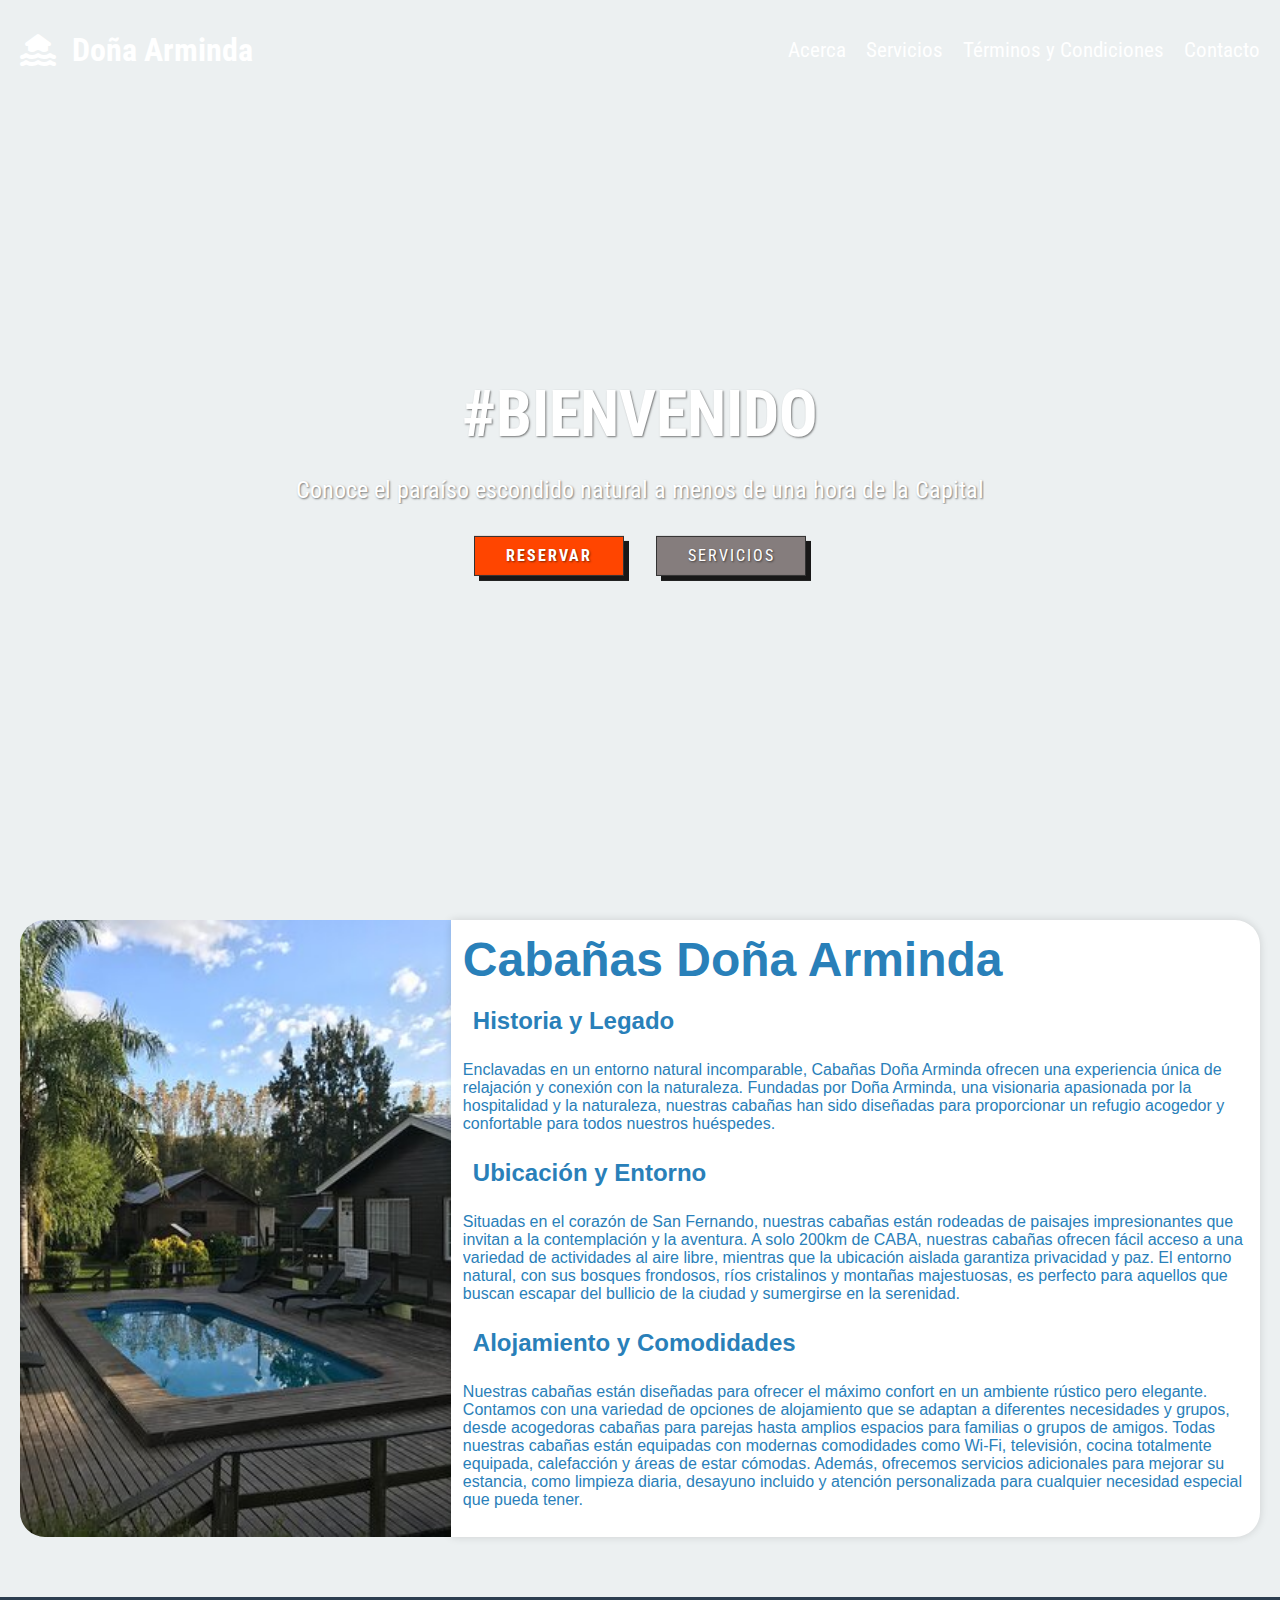
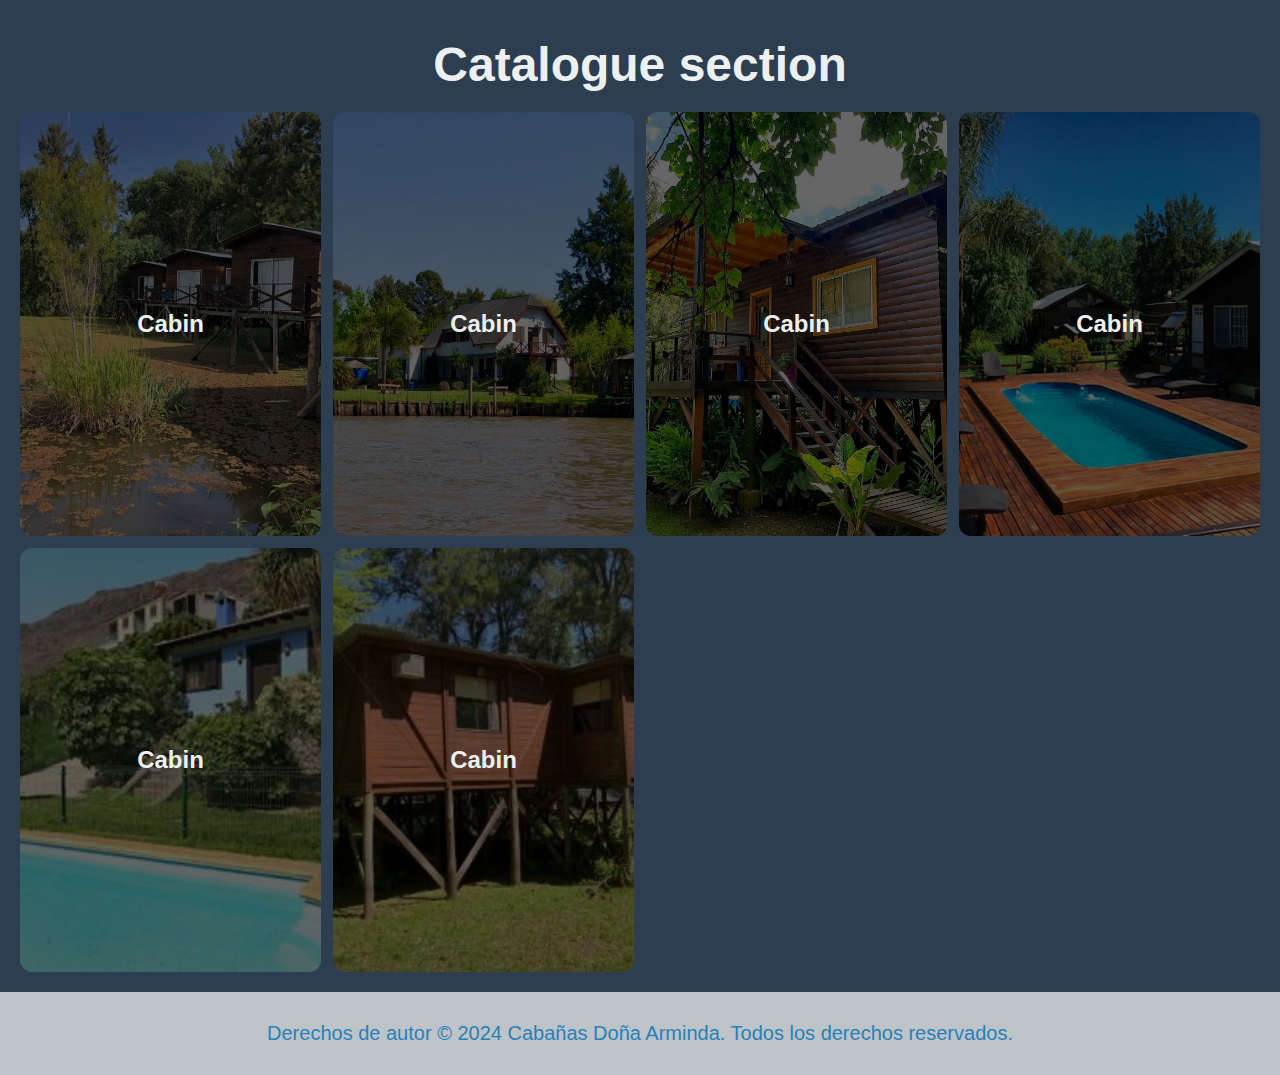
<file: index.html>
<!DOCTYPE html>
<html lang="en">

<head>
    <meta charset="UTF-8">
    <meta name="viewport" content="width=device-width, initial-scale=1.0">
    <title>Cabañas Doña Arminda</title>
    <link rel="stylesheet" href="css/style.css">
    <link rel="stylesheet" href="https://cdnjs.cloudflare.com/ajax/libs/font-awesome/6.4.0/css/all.min.css" />
    <link rel="icon" href="img/logo.png" sizes="32x32" type="img/png">
</head>

<body>
    <header class="header">

        <!--BARRA DE NAVEGACION (Hamburger Menu)-->
        <nav class="navbar">
            <a href="index.html" class="logo">
                <i class="fa-solid fa-house-flood-water"></i>
                <h1>Doña Arminda</h1>
            </a>
            <ul class="nav-links">
                <li><a href="acerca.html">Acerca</a></li>
                <li><a href="#profile">Servicios</a></li>
                <li><a href="terminos.html">Términos y Condiciones</a></li>
                <li><a href="contact.html">Contacto</a></li>
            </ul>
            <div class="burger-menu">
                <div class="burger-line"></div>
                <div class="burger-line"></div>
                <div class="burger-line"></div>
            </div>
            <ul class="mobile-nav-links">
                <li><a href="acerca.html">Acerca</a></li>
                <li><a href="#profile">Servicios</a></li>
                <li><a href="terminos.html">Términos y Condiciones</a></li>
                <li><a href="contact.html">Contacto</a></li>
            </ul>
        </nav>
        <!--Fin NavBar-->

    </header>

    <main>

        <!--HERO SECTION (Slider)-->
        <section class="hero-container">
            <div class="hero-image"></div>
            <div class="hero-image"></div>
            <div class="hero-image"></div>
            <div class="hero-image"></div>
            <div class="hero-text">
                <h2>#Bienvenido</h2>
                <p>Conoce el paraíso escondido natural a menos de una hora de la Capital</p>
                <div class="buttons">
                    <a href="contact.html" class="active">Reservar</a>
                    <a href="#profile" class="desactive">Servicios</a>
                </div>
            </div>
        </section>
        <!--Fin HERO SECTION (Slider)-->

        <section class="profile" id="profile">
            <div class="profile__wrapper">
                <div class="profile__img-container">
                    <img src="img/IMG  (0).jpeg" alt="Imagen" class="profile__img">
                </div>
                <div class="profile__data-container">
                    <div class="profile__data">
                        <div class="profile__description">
                            <h1 class="profile__description-title">Cabañas Doña Arminda</h1>
                            <h2>Historia y Legado</h2>
                            <p>Enclavadas en un entorno natural incomparable, Cabañas Doña Arminda ofrecen una
                                experiencia
                                única de relajación y conexión con la naturaleza. Fundadas por Doña Arminda, una
                                visionaria
                                apasionada por la hospitalidad y la naturaleza, nuestras cabañas han sido diseñadas para
                                proporcionar un refugio acogedor y confortable para todos nuestros huéspedes.</p>
                            <h2>Ubicación y Entorno</h2>
                            <p>Situadas en el corazón de San Fernando, nuestras cabañas están rodeadas de paisajes
                                impresionantes que invitan a la contemplación y la aventura. A solo 200km de CABA,
                                nuestras
                                cabañas ofrecen fácil acceso a una variedad de actividades al aire libre, mientras que
                                la
                                ubicación aislada garantiza privacidad y paz. El entorno natural, con sus bosques
                                frondosos,
                                ríos cristalinos y montañas majestuosas, es perfecto para aquellos que buscan escapar
                                del
                                bullicio de la ciudad y sumergirse en la serenidad.</p>
                            <h2>Alojamiento y Comodidades</h2>
                            <p>Nuestras cabañas están diseñadas para ofrecer el máximo confort en un ambiente rústico
                                pero
                                elegante. Contamos con una variedad de opciones de alojamiento que se adaptan a
                                diferentes
                                necesidades y grupos, desde acogedoras cabañas para parejas hasta amplios espacios para
                                familias o grupos de amigos. Todas nuestras cabañas están equipadas con modernas
                                comodidades
                                como Wi-Fi, televisión, cocina totalmente equipada, calefacción y áreas de estar
                                cómodas.
                                Además, ofrecemos servicios adicionales para mejorar su estancia, como limpieza diaria,
                                desayuno incluido y atención personalizada para cualquier necesidad especial que pueda
                                tener.</p>
                        </div>
                    </div>
                </div>
            </div>
        </section>

        <section class="catalogue" id="catalogue">
            <h2 class="catalogue__title">Catalogue section</h2>
            <div class="catalogue__cabins-container">
                <div class="catalogue__cabin">
                    <h2 class="catalogue__cabin-name">Cabin</h2>
                </div>
                <div class="catalogue__cabin">
                    <h2 class="catalogue__cabin-name">Cabin</h2>
                </div>
                <div class="catalogue__cabin">
                    <h2 class="catalogue__cabin-name">Cabin</h2>
                </div>
                <div class="catalogue__cabin">
                    <h2 class="catalogue__cabin-name">Cabin</h2>
                </div>
                <div class="catalogue__cabin">
                    <h2 class="catalogue__cabin-name">Cabin</h2>
                </div>
                <div class="catalogue__cabin">
                    <h2 class="catalogue__cabin-name">Cabin</h2>
                </div>
            </div>
        </section>

    </main>

    <footer>
        <p>Derechos de autor © 2024 Cabañas Doña Arminda. Todos los derechos reservados.</p>
    </footer>

    <script src="script.js"></script>
    <script>
        window.addEventListener('scroll', makeNavbarStickyForIndex);
    </script>

</body>

</html>
</file>
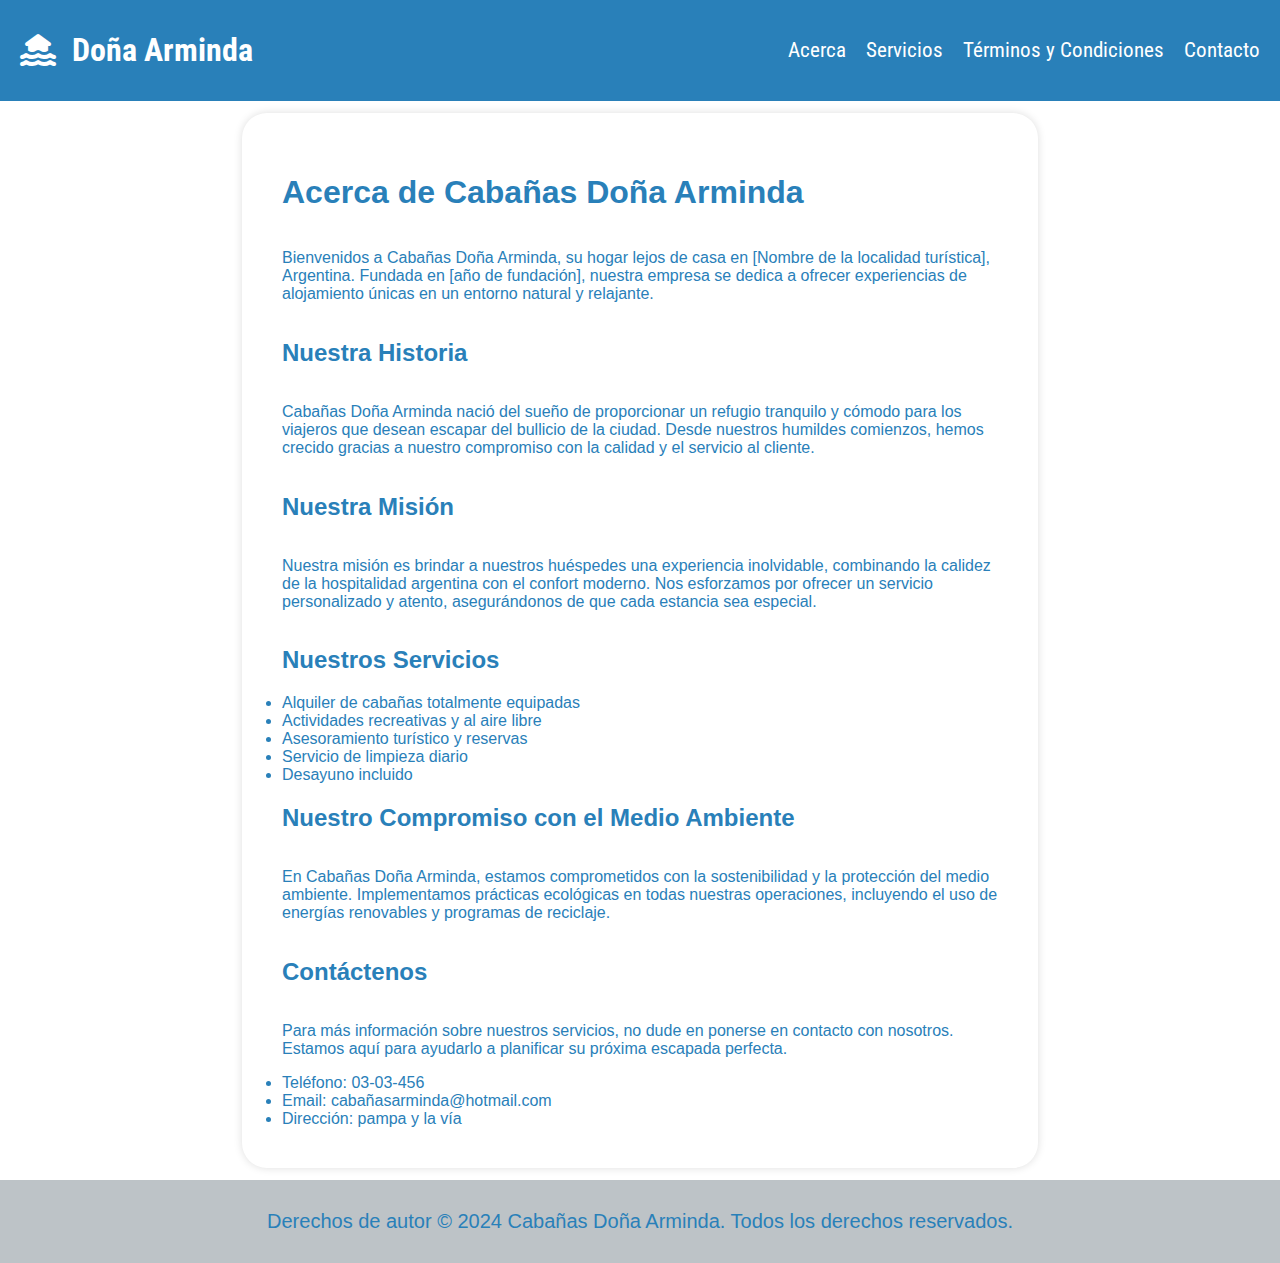
<file: acerca.html>
<!DOCTYPE html>
<html lang="es">

<head>
    <meta charset="UTF-8">
    <meta name="viewport" content="width=device-width, initial-scale=1.0">
    <link rel="stylesheet" href="css/style.css">
    <link rel="stylesheet" href="https://cdnjs.cloudflare.com/ajax/libs/font-awesome/6.4.0/css/all.min.css" />
    <link rel="icon" href="img/logo.png" sizes="32x32" type="img/png">
    <title>Acerca de Cabañas Doña Arminda</title>
</head>

<body>
    <header class="header">
        <!--BARRA DE NAVEGACION (Hamburger Menu)-->
        <nav class="navbar">
            <a href="index.html" class="logo">
                <i class="fa-solid fa-house-flood-water"></i>
                <h1>Doña Arminda</h1>
            </a>
            <ul class="nav-links">
                <li><a href="acerca.html">Acerca</a></li>
                <li><a href="index.html#profile">Servicios</a></li>
                <li><a href="terminos.html">Términos y Condiciones</a></li>
                <li><a href="contact.html">Contacto</a></li>
            </ul>
            <div class="burger-menu">
                <div class="burger-line"></div>
                <div class="burger-line"></div>
                <div class="burger-line"></div>
            </div>
            <ul class="mobile-nav-links">
                <li><a href="acerca.html">Acerca</a></li>
                <li><a href="index.html#profile">Servicios</a></li>
                <li><a href="terminos.html">Términos y Condiciones</a></li>
                <li><a href="contact.html">Contacto</a></li>
            </ul>
        </nav>
        <!--Fin NavBar-->
    </header>
    <main class="acerca" id="acerca">
        <div class="acerca__wrapper">
            <div class="acerca__data-container">
                <div class="acerca__data">
                    <h1>Acerca de Cabañas Doña Arminda</h1>
                    <p>Bienvenidos a Cabañas Doña Arminda, su hogar lejos de casa en [Nombre de la localidad turística],
                        Argentina. Fundada en [año de fundación], nuestra empresa se dedica a ofrecer experiencias de
                        alojamiento únicas en un entorno natural y relajante.</p>

                    <h2>Nuestra Historia</h2>
                    <p>Cabañas Doña Arminda nació del sueño de proporcionar un refugio tranquilo y cómodo para los
                        viajeros que desean escapar del bullicio de la ciudad. Desde nuestros humildes comienzos, hemos
                        crecido gracias a nuestro compromiso con la calidad y el servicio al cliente.</p>

                    <h2>Nuestra Misión</h2>
                    <p>Nuestra misión es brindar a nuestros huéspedes una experiencia inolvidable, combinando la calidez
                        de la hospitalidad argentina con el confort moderno. Nos esforzamos por ofrecer un servicio
                        personalizado y atento, asegurándonos de que cada estancia sea especial.</p>

                    <h2>Nuestros Servicios</h2>
                    <ul>
                        <li>Alquiler de cabañas totalmente equipadas</li>
                        <li>Actividades recreativas y al aire libre</li>
                        <li>Asesoramiento turístico y reservas</li>
                        <li>Servicio de limpieza diario</li>
                        <li>Desayuno incluido</li>
                    </ul>

                    <h2>Nuestro Compromiso con el Medio Ambiente</h2>
                    <p>En Cabañas Doña Arminda, estamos comprometidos con la sostenibilidad y la protección del medio
                        ambiente. Implementamos prácticas ecológicas en todas nuestras operaciones, incluyendo el uso de
                        energías renovables y programas de reciclaje.</p>

                    <h2>Contáctenos</h2>
                    <p>Para más información sobre nuestros servicios, no dude en ponerse en contacto con nosotros.
                        Estamos aquí para ayudarlo a planificar su próxima escapada perfecta.</p>
                    <ul>
                        <li>Teléfono: 03-03-456</li>
                        <li>Email: cabañasarminda@hotmail.com</li>
                        <li>Dirección: pampa y la vía</li>
                    </ul>
                </div>
            </div>
        </div>
    </main>
    <footer>
        <p>Derechos de autor © 2024 Cabañas Doña Arminda. Todos los derechos reservados.</p>
    </footer>

    <script src="script.js"></script>
    <script>
        window.addEventListener('load', makeNavbarFixedForOtherPages);
    </script>
    
</body>

</html>
</file>
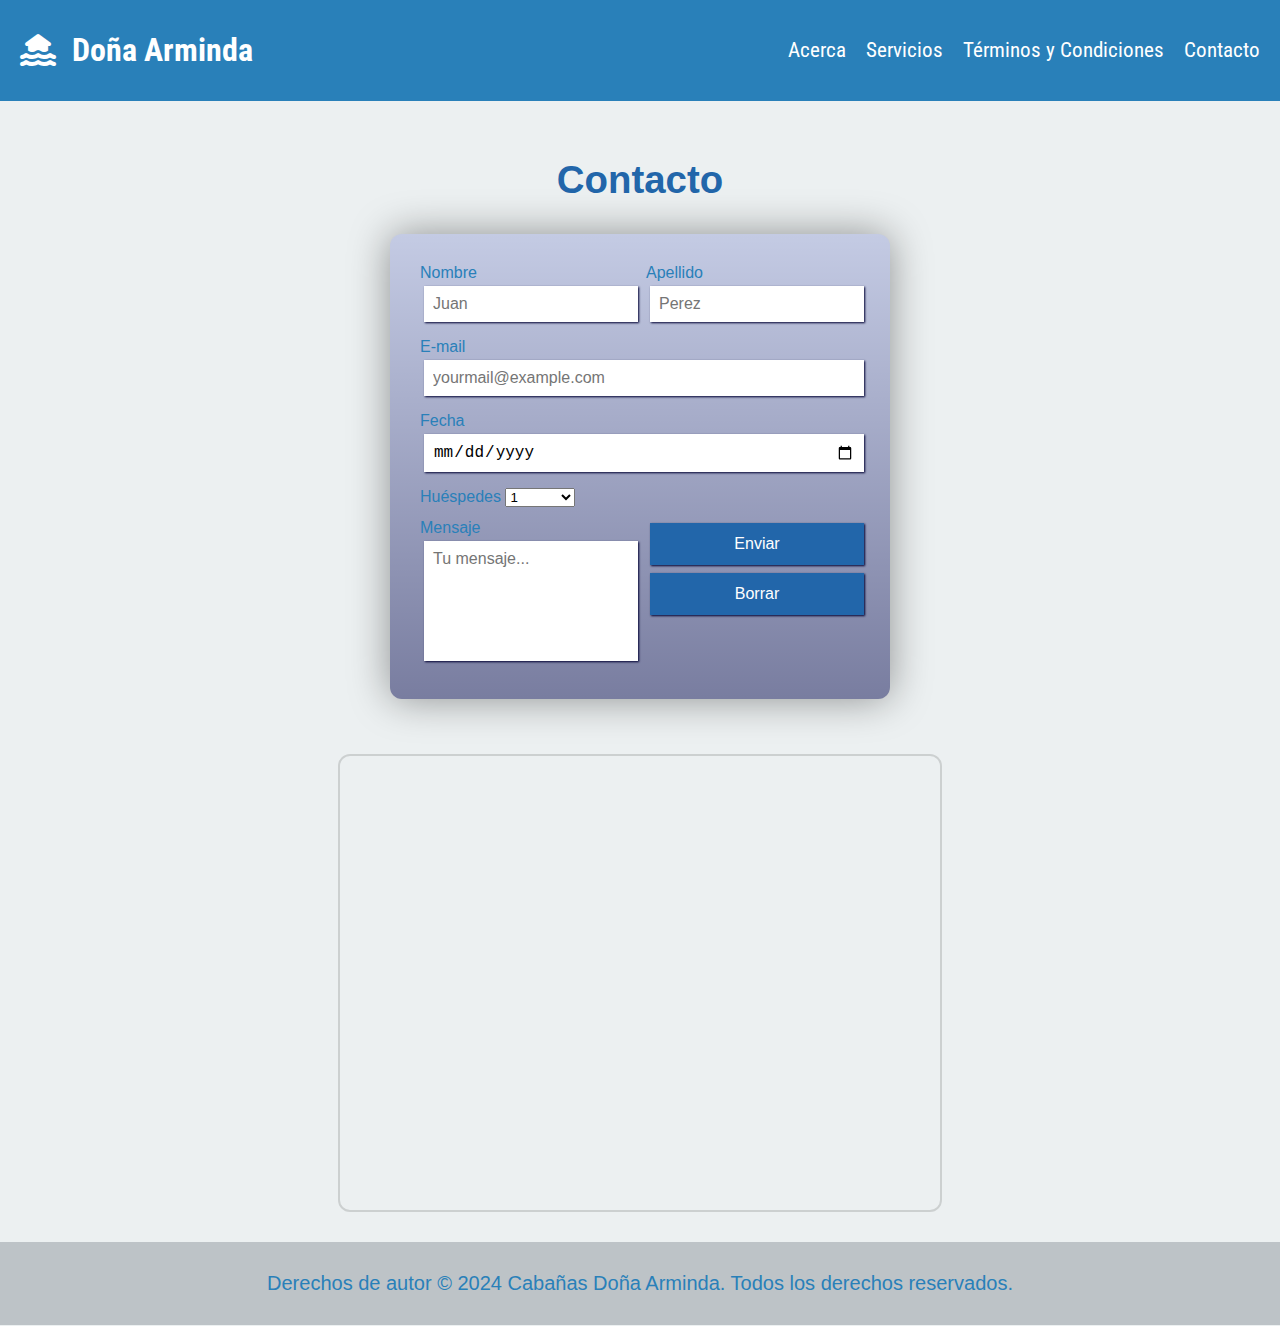
<file: contact.html>
<!DOCTYPE html>
<html lang="es">

<head>
    <meta charset="UTF-8">
    <meta name="viewport" content="width=device-width, initial-scale=1.0">
    <link rel="stylesheet" href="css/style.css">
    <link rel="stylesheet" href="https://cdnjs.cloudflare.com/ajax/libs/font-awesome/6.4.0/css/all.min.css" />
    <link rel="icon" href="img/logo.png" sizes="32x32" type="img/png">
    <title>Contacto - Cabañas Doña Arminda</title>
</head>

<body>
    <header class="header">

        <nav class="navbar">
            <a href="index.html" class="logo">
                <i class="fa-solid fa-house-flood-water"></i>
                <h1>Doña Arminda</h1>
            </a>
            <ul class="nav-links">
                <li><a href="acerca.html">Acerca</a></li>
                <li><a href="index.html#profile">Servicios</a></li>
                <li><a href="terminos.html">Términos y Condiciones</a></li>
                <li><a href="contact.html">Contacto</a></li>
            </ul>
            <div class="burger-menu">
                <div class="burger-line"></div>
                <div class="burger-line"></div>
                <div class="burger-line"></div>
            </div>
            <ul class="mobile-nav-links">
                <li><a href="acerca.html">Acerca</a></li>
                <li><a href="index.html#profile">Servicios</a></li>
                <li><a href="terminos.html">Términos y Condiciones</a></li>
                <li><a href="contact.html">Contacto</a></li>
            </ul>
        </nav>

    </header>
    <main class="contacto" id="contacto">
        <div class="contacto__wrapper">
            <section class="form" id="form">
                <h2 class="form__title" id="contact">Contacto</h2>
                <form class="form__form" id="contactForm">
                    <div class="form__input-container">
                        <label for="name">Nombre
                            <input type="text" id="name" name="name" placeholder="Juan" required>
                        </label>
                    </div>
                    <div class="form__input-container">
                        <label for="lastname">Apellido
                            <input type="text" id="lastname" name="lastname" placeholder="Perez" required>
                        </label>
                    </div>
                    <div class="form__input-container">
                        <label for="email">E-mail
                            <input type="email" id="email" name="email" placeholder="yourmail@example.com" required>
                        </label>
                    </div>
                    <div class="form__input-container">
                        <label for="date">Fecha
                            <input type="date" id="date" name="date" placeholder="fecha" required>
                        </label>
                    </div>
                    <div class="form__input-container">
                        <label>Huéspedes
                            <select name="select">
                                <option value="value1" selected>1</option>
                                <option value="value2">2</option>
                                <option value="value3">3 o más</option>
                            </select>
                        </label>
                    </div>
                    <div class="form__input-container">
                        <label for="message">Mensaje
                            <textarea id="message" name="message" placeholder="Tu mensaje..." required></textarea>
                        </label>
                    </div>

                    <div class="form__input-container">
                        <input type="submit" value="Enviar">
                        <input type="reset" value="Borrar">
                    </div>
                </form>
            </section>
        </div>

        <section class="map">
            <div class="map__content">
                <iframe
                    src="https://www.google.com/maps/embed?pb=!1m18!1m12!1m3!1d3151.835434509315!2d144.95565151531574!3d-37.81731397975178!2m3!1f0!2f0!3f0!3m2!1i1024!2i768!4f13.1!3m3!1m2!1s0x6ad642af0f11fd81%3A0xf577c9b3dcf1c5a!2sFlinders%20St%20Station!5e0!3m2!1sen!2sau!4v1626012602937!5m2!1sen!2sau"
                    width="600" height="450" style="border:0;" allowfullscreen="" loading="lazy"></iframe>
            </div>
        </section>
    </main>
    <footer>
        <p>Derechos de autor © 2024 Cabañas Doña Arminda. Todos los derechos reservados.</p>
    </footer>
    <script>
        document.getElementById('contactForm').addEventListener('submit', function (event) {
            event.preventDefault();
            let name = document.getElementById('name').value;
            let lastname = document.getElementById('lastname').value;
            let email = document.getElementById('email').value;
            let date = document.getElementById('date').value;
            let message = document.getElementById('message').value;

            if (name && lastname && email && date && message) {
                alert('Formulario enviado correctamente.');

                // Aquí se puede agregar el código para enviar el formulario a un servidor
            } else {
                alert('Por favor, complete todos los campos.');
            }
        });
    </script>

    <script src="script.js"></script>
    <script>
        window.addEventListener('load', makeNavbarFixedForOtherPages);
    </script>
</body>

</html>
</file>
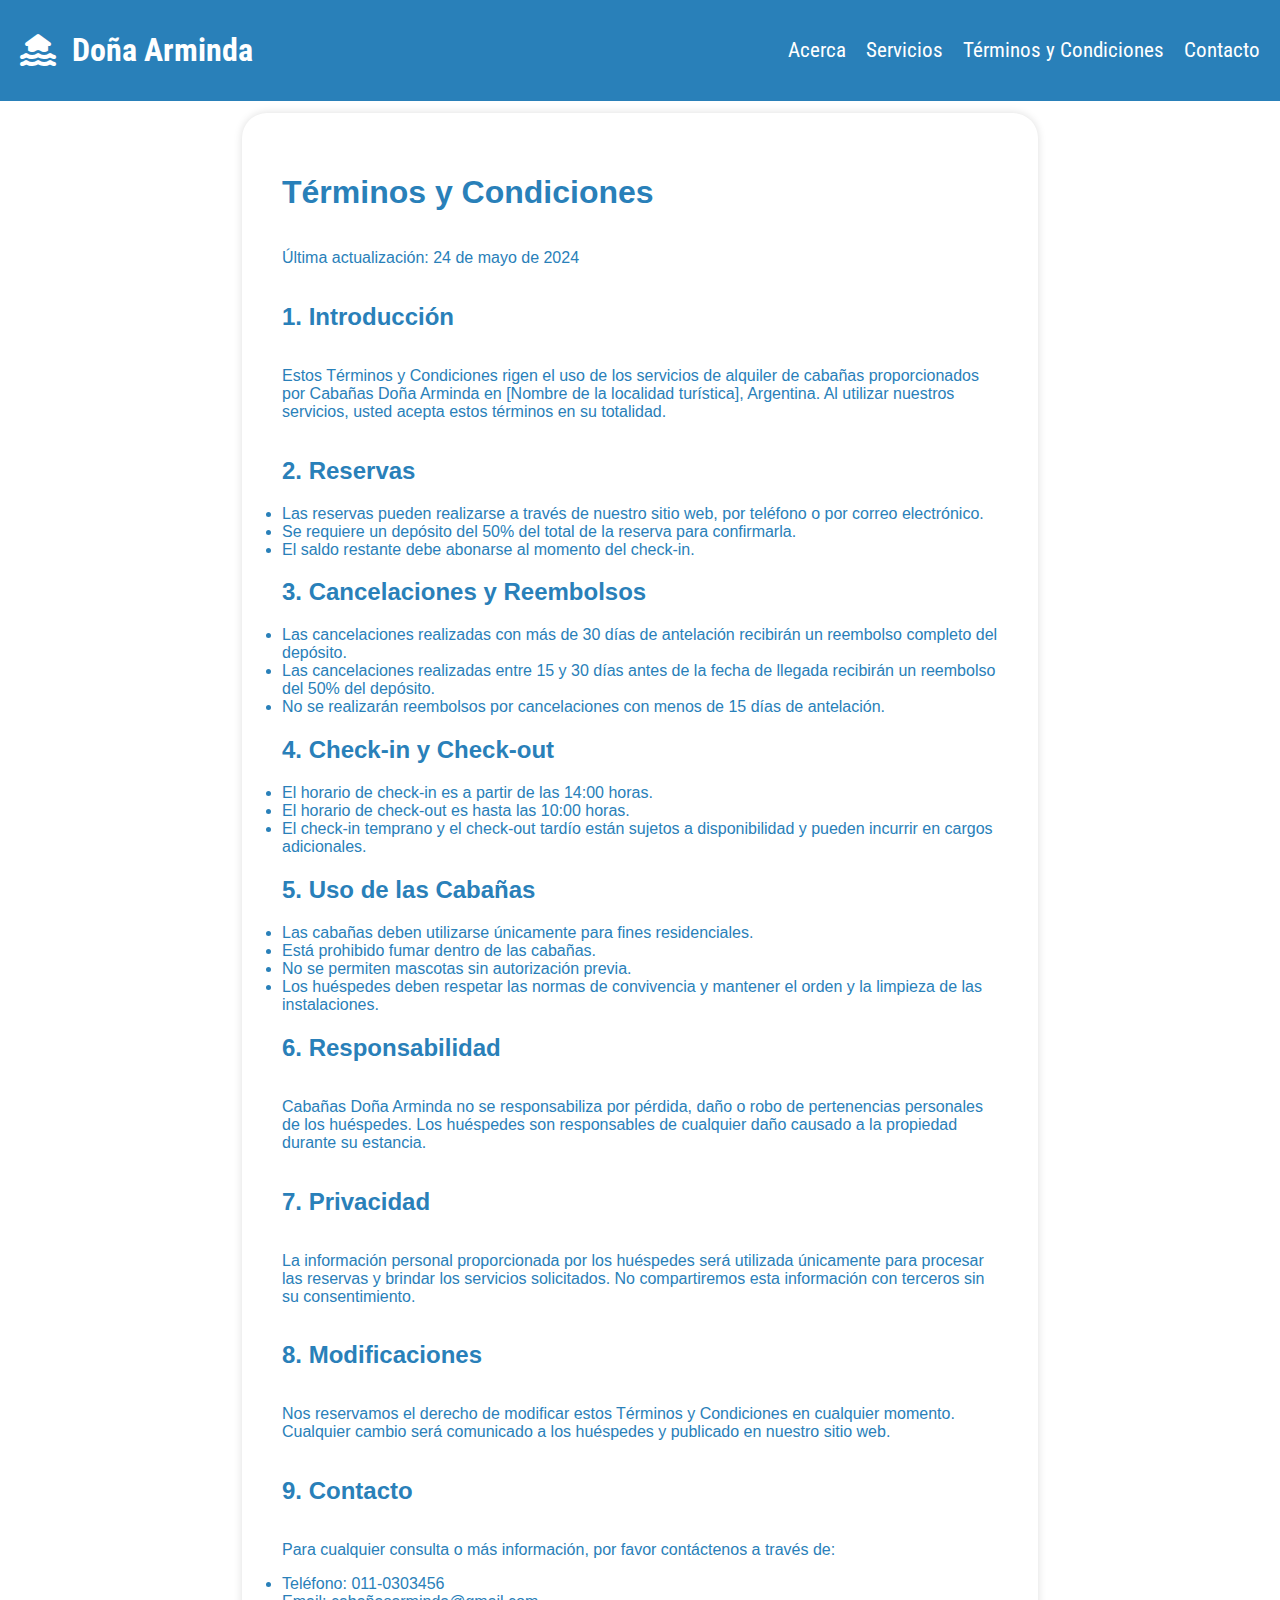
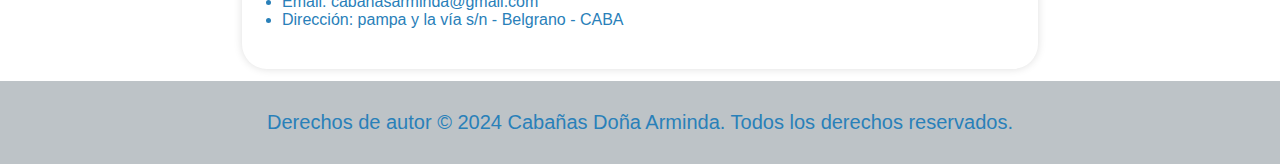
<file: terminos.html>
<!DOCTYPE html>
<html lang="es">

<head>
    <meta charset="UTF-8">
    <meta name="viewport" content="width=device-width, initial-scale=1.0">
    <link rel="stylesheet" href="css/style.css">
    <link rel="stylesheet" href="https://cdnjs.cloudflare.com/ajax/libs/font-awesome/6.4.0/css/all.min.css" />
    <link rel="icon" href="img/logo.png" sizes="32x32" type="img/png">
    <title>Términos y Condiciones - Cabañas Doña Arminda</title>
</head>

<body>
    <header class="header">
        <!--BARRA DE NAVEGACION (Hamburger Menu)-->
        <nav class="navbar">
            <a href="index.html" class="logo">
                <i class="fa-solid fa-house-flood-water"></i>
                <h1>Doña Arminda</h1>
            </a>
            <ul class="nav-links">
                <li><a href="acerca.html">Acerca</a></li>
                <li><a href="index.html#profile">Servicios</a></li>
                <li><a href="terminos.html">Términos y Condiciones</a></li>
                <li><a href="contact.html">Contacto</a></li>
            </ul>
            <div class="burger-menu">
                <div class="burger-line"></div>
                <div class="burger-line"></div>
                <div class="burger-line"></div>
            </div>
            <ul class="mobile-nav-links">
                <li><a href="acerca.html">Acerca</a></li>
                <li><a href="index.html#profile">Servicios</a></li>
                <li><a href="terminos.html">Términos y Condiciones</a></li>
                <li><a href="contact.html">Contacto</a></li>
            </ul>
        </nav>
        <!--Fin NavBar-->
    </header>
    <main class="terminos" id="terminos">
        <div class="terminos__wrapper">
            <div class="terminos__data-container">
                <div class="terminos__data">
                    <h1>Términos y Condiciones</h1>
                    <p>Última actualización: 24 de mayo de 2024</p>

                    <h2>1. Introducción</h2>
                    <p>Estos Términos y Condiciones rigen el uso de los servicios de alquiler de cabañas proporcionados
                        por Cabañas Doña Arminda en [Nombre de la localidad turística], Argentina. Al utilizar nuestros
                        servicios, usted acepta estos términos en su totalidad.</p>

                    <h2>2. Reservas</h2>
                    <ul>
                        <li>Las reservas pueden realizarse a través de nuestro sitio web, por teléfono o por correo
                            electrónico.</li>
                        <li>Se requiere un depósito del 50% del total de la reserva para confirmarla.</li>
                        <li>El saldo restante debe abonarse al momento del check-in.</li>
                    </ul>

                    <h2>3. Cancelaciones y Reembolsos</h2>
                    <ul>
                        <li>Las cancelaciones realizadas con más de 30 días de antelación recibirán un reembolso
                            completo del depósito.</li>
                        <li>Las cancelaciones realizadas entre 15 y 30 días antes de la fecha de llegada recibirán un
                            reembolso del 50% del depósito.</li>
                        <li>No se realizarán reembolsos por cancelaciones con menos de 15 días de antelación.</li>
                    </ul>

                    <h2>4. Check-in y Check-out</h2>
                    <ul>
                        <li>El horario de check-in es a partir de las 14:00 horas.</li>
                        <li>El horario de check-out es hasta las 10:00 horas.</li>
                        <li>El check-in temprano y el check-out tardío están sujetos a disponibilidad y pueden incurrir
                            en cargos adicionales.</li>
                    </ul>

                    <h2>5. Uso de las Cabañas</h2>
                    <ul>
                        <li>Las cabañas deben utilizarse únicamente para fines residenciales.</li>
                        <li>Está prohibido fumar dentro de las cabañas.</li>
                        <li>No se permiten mascotas sin autorización previa.</li>
                        <li>Los huéspedes deben respetar las normas de convivencia y mantener el orden y la limpieza de
                            las instalaciones.</li>
                    </ul>

                    <h2>6. Responsabilidad</h2>
                    <p>Cabañas Doña Arminda no se responsabiliza por pérdida, daño o robo de pertenencias personales de
                        los huéspedes. Los huéspedes son responsables de cualquier daño causado a la propiedad durante
                        su estancia.</p>

                    <h2>7. Privacidad</h2>
                    <p>La información personal proporcionada por los huéspedes será utilizada únicamente para procesar
                        las reservas y brindar los servicios solicitados. No compartiremos esta información con terceros
                        sin su consentimiento.</p>

                    <h2>8. Modificaciones</h2>
                    <p>Nos reservamos el derecho de modificar estos Términos y Condiciones en cualquier momento.
                        Cualquier cambio será comunicado a los huéspedes y publicado en nuestro sitio web.</p>

                    <h2>9. Contacto</h2>
                    <p>Para cualquier consulta o más información, por favor contáctenos a través de:</p>
                    <ul>
                        <li>Teléfono: 011-0303456</li>
                        <li>Email: cabañasarminda@gmail.com</li>
                        <li>Dirección: pampa y la vía s/n - Belgrano - CABA</li>
                    </ul>
                </div>
            </div>
        </div>
    </main>
    <footer>
        <p>Derechos de autor © 2024 Cabañas Doña Arminda. Todos los derechos reservados.</p>
    </footer>
    <script src="script.js"></script>
    <script>
        window.addEventListener('load', makeNavbarFixedForOtherPages);
    </script>
</body>

</html>
</file>
<file: css/style.css>
/*Fuentes*/
@import url('https://fonts.googleapis.com/css2?family=Roboto+Condensed:ital,wght@0,100..900;1,100..900&display=swap');

/* Reset General*/

* {
    box-sizing: border-box;
    scroll-behavior: smooth;
}

body {
    font-family: sans-serif;
    background-color: #ecf0f1;
    color: #2980b9;
}

body,
div,
ul,
nav,
header,
footer,
a,
li,
label {
    margin: 0;
    padding: 0;
}

/* ---- Estilos de NAVBAR ----*/

.navbar {
    font-family: "Roboto Condensed", sans-serif;
    display: flex;
    justify-content: space-between;
    align-items: center;
    width: 100%;
    z-index: 999;
    padding: 10px 20px;
    transition: transform 0.3s ease, background-color 0.3s ease;
    transform: translateY(0);
    background-color: transparent;
    position: absolute;
    top: 0;
    left: 0;
}

.navbar .logo,
.navbar .nav-links {
    display: flex;
    align-items: center;
}

.navbar .nav-links li {
    margin-left: 20px;
}

.navbar.sticky {
    position: fixed;
    top: 0;
    left: 0;
    background-color: #2980b9;
}

.navbar.transparent {
    background-color: transparent;
}

.navbar.scrolled {
    background-color: #2980b9;
}

.navbar.fixed-top {
    position: fixed;
    top: 0;
    left: 0;
    width: 100%;
    background-color: #2980b9;
}

.navbar.bg-solid {
    background-color: #2980b9;
}

.navbar.sticky .nav-links a {
    color: #fff;
}

.navbar.sticky .nav-links a:hover {
    color: grey;
}


.navbar.sticky .nav-links a {
    color: #fff;
}

.navbar.sticky .nav-links a:hover {
    color: grey;
}

.logo {
    text-decoration: none;
    color: #fff;
}

.logo i {
    font-size: 2rem;
    margin-right: 1rem;
}

.logo h1 {
    font-size: 2rem;
}

.nav-links {
    list-style: none;
    display: flex;
    justify-content: end;
}

.nav-links li {
    margin-left: 20px;
    font-size: 1.3rem;
}

.nav-links a {
    color: #fff;
    text-decoration: none;
    transition: color 0.3s ease;
}

.nav-links a:hover {
    color: orangered;
    font-weight: bold;
    text-shadow:
        2px 2px 0 #000000,
        4px 4px 10px rgba(0, 0, 0, 0.5);
}

.burger-menu {
    display: none;
    justify-self: end;
    cursor: pointer;
}

.burger-line {
    display: block;
    width: 25px;
    height: 3px;
    background-color: #fff;
    margin: 5px 0;
    transition: transform 0.3s ease-in-out;
}

.burger-menu.open .burger-line {
    display: none;
    opacity: 0;
}

.burger-menu.open {
    position: relative;
    z-index: 1;
}

.burger-menu.open::before,
.burger-menu.open::after {
    content: "";
    position: absolute;
    width: 25px;
    height: 3px;
    background-color: #fff;
    top: 50%;
    left: 50%;
    transform: translate(-50%, -50%);
    transition: transform 0.3s ease-in-out;
    z-index: 2;
}

.burger-menu.open::before {
    transform: translate(-50%, -50%) rotate(45deg);
}

.burger-menu.open::after {
    transform: translate(-50%, -50%) rotate(-45deg);
}

.mobile-nav-links {
    list-style: none;
    position: fixed;
    top: 60px;
    right: 0;
    width: 100%;
    background-color: #2980b9;
    padding: 20px;
    display: none;
    z-index: 99;
    transition: width 0.3s ease-in-out;
}

.mobile-nav-links.show {
    display: block;
}

.mobile-nav-links li {
    margin-bottom: 10px;
}

.mobile-nav-links a {
    color: #fff;
    text-decoration: none;
}

/* --- Estilo del HERO SECTION con Animacion ----*/

.hero-container {
    font-family: "Roboto Condensed", sans-serif;
    position: relative;
    width: 100%;
    height: 100vh;
    overflow: hidden;
}

.hero-image {
    position: absolute;
    top: 0;
    left: 0;
    width: 100%;
    height: 100%;
    background-size: cover;
    background-position: center;
    opacity: 0;
    animation: fade-in-out 20s infinite;
}

.hero-image:nth-child(1) {
    background-image: url('../img/hero-image-01.jpg');
    animation-delay: 0s;
}

.hero-image:nth-child(2) {
    background-image: url('../img/hero-image-02.jpg');
    animation-delay: 5s;
}

.hero-image:nth-child(3) {
    background-image: url('../img/hero-image-03.jpg');
    animation-delay: 10s;
}

.hero-image:nth-child(4) {
    background-image: url('../img/hero-image-04.jpg');
    animation-delay: 15s;
}

.hero-text {
    position: absolute;
    top: 50%;
    left: 50%;
    transform: translate(-50%, -50%);
    text-align: center;
    color: white;
    text-shadow: 1px 1px 2px rgba(0, 0, 0, 0.5);
    z-index: 1;
}

.hero-text h2 {
    font-size: 4rem;
    margin-bottom: 1rem;
    white-space: nowrap;
    overflow: hidden;
    text-overflow: ellipsis;
    text-transform: uppercase;
}

.hero-text p {
    font-size: 1.5rem;
    margin-bottom: 2rem;
    white-space: nowrap;
    overflow: hidden;
    text-overflow: ellipsis;
}

.hero-text .buttons {
    display: flex;
    justify-content: center;
}

.hero-text a {
    width: 150px;
    height: 40px;
    display: flex;
    justify-content: center;
    align-items: center;
    font-size: 1rem;
    border: 1px solid #333333;
    border-radius: 0px;
    cursor: pointer;
    margin: 0 1rem;
    overflow: hidden;
    text-decoration: none;
    text-overflow: ellipsis;
    line-height: 1;
    transition: 0.3s;
    box-shadow: 5px 5px 0px 0px rgb(24, 24, 24);
    text-transform: uppercase;
    letter-spacing: 2px;
}

.active {
    background-color: orangered;
    color: white;
    font-weight: bold;
}

.active:hover {
    background-color: #2980b9;
    color: white;
    box-shadow: 0 0 #333;
}

.desactive {
    background-color: #857d7d;
    color: #fff;
}

.desactive:hover {
    background-color: white;
    color: grey;
    box-shadow: 0 0 #333;
}

@keyframes fade-in-out {
    0% {
        opacity: 0;
        transform: scale(1);
    }

    10% {
        opacity: 1;
        transform: scale(1.1);
    }

    90% {
        opacity: 1;
        transform: scale(1.1);
    }

    100% {
        opacity: 0;
        transform: scale(1);
    }
}

/* MEDIA QUERIES */

@media (max-width: 991px) {
    .navbar .nav-links {
        display: none;
    }

    .burger-menu {
        display: flex;
    }
}

@media (min-width: 992px) {
    .burger-menu {
        display: none;
    }

    .mobile-nav-links {
        display: none;
    }
}
@media (max-width: 768px) {

    .logo {
        display: flex;
        align-items: center;
    }

    .logo i {
        font-size: 1.5rem;
    }

    .logo h1 {
        font-size: 1.5rem;
    }

    .nav-links {
        display: none;
    }

    .burger-menu {
        display: block;
        z-index: 101;
    }

    .hero-text h2 {
        font-size: 2rem;
    }

    .hero-text p {
        font-size: 1.2rem;
    }

    .hero-text button {
        font-size: 1rem;
        margin: 0 0.5rem;
    }
}

@media (max-width: 480px) and (orientation: portrait) {

    .logo i {
        font-size: 1rem;
    }

    .logo h1 {
        font-size: 1rem;
    }

    .nav-links {
        display: none;
    }

    .burger-menu {
        display: block;
    }

    .hero-text {
        width: 100%;
        text-align: center;
    }

    .hero-text h2 {
        font-size: 1.5rem;
    }

    .hero-text p {
        font-size: 0.8rem;
        margin-bottom: 0.5rem;
        white-space: normal;
        overflow-wrap: break-word;
    }

    .hero-text button {
        font-size: 0.9rem;
        margin: 0 0.25rem;
    }
}

/* ----------------------------- PROFILE content styles -------------------------------- */


.profile,
.acerca {
    container-name: profile;
    container-type: inline-size;
}

.profile__wrapper,
.acerca__wrapper,
.terminos__wrapper {
    display: flex;
    flex-direction: column;
    justify-content: center;
    background-color: #fff;
    max-width: 1400px;
}

.profile__data-container,
.acerca__data-container,
.terminos__data-container {
    max-width: 820px;
    padding: 12px;
    background-color: #fff;
    margin: auto;
}

.acerca__data,
.terminos__data {
    background-color: #fff;
    display: flex;
    flex-direction: column;
    padding: 40px;
    align-items: left;
    border-radius: 25px;
    box-shadow: 0px 0px 9px #0002;
}

.profile h1 {
    margin-bottom: 10px;
    color: #2980b9;
}

.profile h2,
h3,
h4 {
    margin: 10px;
    color: #2980b9;
}

.profile__img-container {
    display: flex;
    justify-content: center;
    max-height: 550px;
    overflow: hidden;
}

.profile__img {
    margin: auto;
    display: block;
    max-width: 100%;
    height: auto;
}

.profile__description {
    display: flex;
    flex-direction: column;
    justify-content: flex-start;
    overflow: hidden;
}

/* --------------------------------- PROFILE QUERIES ----------------------------- */

@container profile (min-width:56.25rem) {
    .profile__wrapper {
        flex-direction: row;
        padding: 20px;
        background-color: transparent;
        height: auto;
        margin: auto;
    }

    .profile__data-container {
        background-color: #fff;
        display: flex;
        flex-direction: column;
        align-items: center;
        border-radius: 0px 25px 25px 0px;
        box-shadow: 0px 0px 9px #0002;
    }

    .profile__description-title {
        margin-top: 0;
        font-size: 3rem;
        text-wrap: balance;
    }

    .profile__data {
        max-width: 820px;
    }

    .profile__img-container {
        max-height: initial;
        border-radius: 25px 0px 0px 25px;
        background-color: #2c3e50;
    }

    .profile__img {
        height: 100%;
        width: 450px;
        object-fit: cover;
    }
}

.catalogue {
    background-color: #2c3e50;
    color: #ecf0f1;
    min-height: 100vh;
    display: flex;
    flex-direction: column;
    text-align: center;
    justify-content: space-evenly;
    margin-top: 40px;
    container-name: portfolio;
    container-type: inline-size;
}

.catalogue h2 {
    color: #ecf0f1;
}

.catalogue__title {
    font-size: 3rem;
    margin-bottom: 0;
}

.catalogue__cabins-container {
    display: grid;
    grid-template-columns: 1fr;
    max-width: 1300px;
    margin: auto;
    width: 100%;
    gap: 12px;
    padding: 20px;
    min-height: 100vh;
}

.catalogue__cabin {
    background-image: linear-gradient(#0009, #0009);
    background-position: center;
    background-size: cover;
    display: grid;
    place-content: center;
    border-radius: 12px;
}

.catalogue__cabin:hover {
    opacity: 0.74;
    outline: 2px solid #fff7;
}

.catalogue__cabin:first-child {
    background-image: linear-gradient(#0009, #0009), url('../img/IMG\ \ \(1\).jpeg');
}

.catalogue__cabin:nth-child(2) {
    background-image: linear-gradient(#0009, #0009), url('../img/IMG\ \ \(2\).jpeg');
}

.catalogue__cabin:nth-child(3) {
    background-image: linear-gradient(#0009, #0009), url('../img/IMG\ \ \(3\).jpeg');
}

.catalogue__cabin:nth-child(4) {
    background-image: linear-gradient(#0009, #0009), url('../img/IMG\ \ \(4\).jpeg');
}

.catalogue__cabin:nth-child(5) {
    background-image: linear-gradient(#0009, #0009), url('../img/IMG\ \ \(5\).jpeg');
}

.catalogue__cabin:nth-child(6) {
    background-image: linear-gradient(#0009, #0009), url('../img/IMG\ \ \(6\).jpeg');
}

/* --------------------------------- CATALOGUE QUERIES -------------------------------- */

@media (min-width: 56.25rem) {
    .catalogue__cabins-container {
        grid-template-columns: repeat(auto-fill, minmax(300px, 1fr));
    }

    .catalogue__cabin:first-child {
        grid-column: span 1;
    }

    .catalogue__cabin:nth-child(6) {
        grid-column: span 1;
    }
}

@media (min-width: 81.25rem) {
    .catalogue__cabins-container {
        grid-template-columns: repeat(auto-fill, minmax(300px, 1fr));
    }

    .catalogue__cabin:first-child {
        grid-column: span 2;
        grid-row: span 2;
    }

    .catalogue__cabin:nth-child(6) {
        grid-column: span 4;
    }
}

/* --------------- CONTACT SECTION ----------------- */
.form {
    min-height: 50vh;
    display: flex;
    flex-direction: column;
    justify-content: center;
    align-items: center;
    padding: 25px 0;
    container-name: form;
    container-type: inline-size;
}

.form__form {
    padding: 12px;
    max-width: 500px;
    width: 100%;
    display: grid;
    gap: 12px;
    background-image: linear-gradient(#0032, #0037);
    padding: 30px;
    border-radius: 12px;
    box-shadow: 0px 0px 40px #0006;
    margin-bottom: 30px;
    background-color: #e2eaff;
}

.form__input-container :is(input, textarea) {
    width: 100%;
    padding: 9px;
    font-size: 16px;
    margin: 4px;
    border: none;
    box-shadow: 1px 1px 2px #003;
}

.form__input-container textarea {
    resize: none;
    min-height: 120px;
    font-family: inherit;
}

.form__input-container input[type="submit"] {
    padding: 12px;
    background-color: #26a;
    color: #fff;
}

.form__input-container input[type="reset"] {
    padding: 12px;
    background-color: #26a;
    color: #fff;
}

.form__title {
    font-size: 2.4rem;
    color: #26a;
}

/*.select .select*/

/* --------------- CONTACT QUERIES ----------------- */
@media (min-width: 56.25rem) {
    .form__form {
        grid-template-columns: 1fr 1fr;
        grid-template-areas:
            "name lastname"
            "email email"
            "message message"
            "button button";
    }

    .form__input-container:first-child(1) {
        grid-area: name;
    }

    .form__input-container:nth-child(2) {
        grid-area: lastname;
    }

    .form__input-container:nth-child(3) {
        grid-area: email;
    }

    .form__input-container:nth-child(4) {
        grid-area: message;
    }

    .form__input-container:nth-child(5) {
        grid-area: button;
    }
}

/* --------------------------------------- Map Section --------------------------------*/
.map {
    display: flex;
    justify-content: center;
    align-items: center;
    margin-bottom: 30px;
}

.map__content {
    max-width: 100%;
    border: #0002 solid 2px;
    border-radius: 12px;
}

/* --------------------------------------- Footer Section --------------------------------*/

footer {
    padding: 10px;
    text-align: center;
    background-color: #bdc3c7;
    color: #2980b9;
    font-size: 20px;
}
</file>
